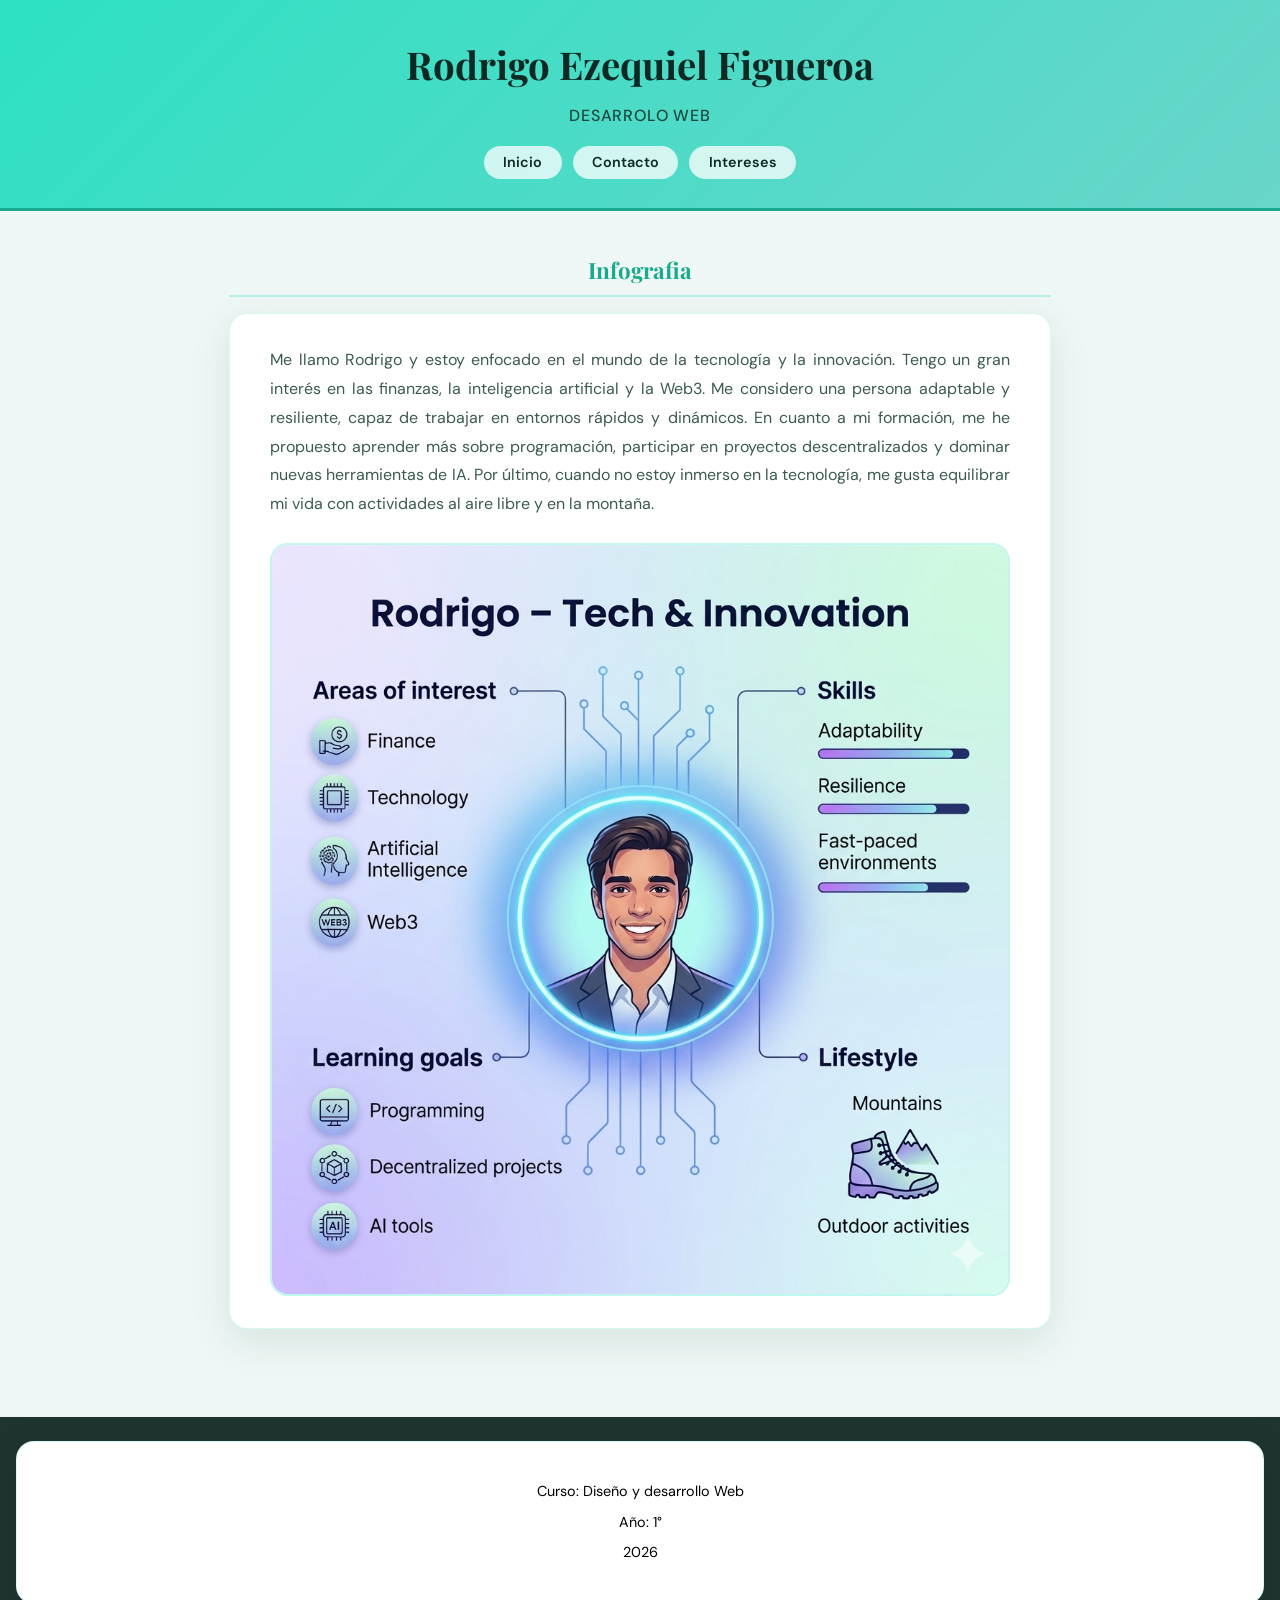
<file: index.html>
<!DOCTYPE html>
<html lang="en">
<head>
    <meta charset="UTF-8">
    <meta name="viewport" content="width=device-width, initial-scale=1.0">
    <title>Rodrigo Ezequiel Figueroa</title>
    <link rel="stylesheet" href="styles.css">
</head>
<body>
    <header>
        <h1>Rodrigo Ezequiel Figueroa</h1>
            <h2>Desarrolo web</h2>
        <nav>
            <ul>
                <li>
                    <a href="index.html">Inicio</a>
                </li>
                <li>
                   <a href="contacto.html">Contacto</a> 
                </li>
                <li>
                    <a href="intereses.html">Intereses</a>
                </li>
            </ul>
        </nav>
    </header>
    <main>
        <h3>Infografia</h3>
            <section>
                <p>Me llamo Rodrigo y estoy enfocado en el mundo de la tecnología y la innovación.

                    Tengo un gran interés en las finanzas, la inteligencia artificial y la Web3. Me considero una persona adaptable y resiliente, capaz de trabajar en entornos rápidos y dinámicos.

                    En cuanto a mi formación, me he propuesto aprender más sobre programación, participar en proyectos descentralizados y dominar nuevas herramientas de IA.

                    Por último, cuando no estoy inmerso en la tecnología, me gusta equilibrar mi vida con actividades al aire libre y en la montaña.
                </p>
<img src="img/img1.png" alt="Imagen de Rodrigo Figueroa">            </section>
    </main>
    <footer>
        <section>
            <p>Curso: Diseño y desarrollo Web</p>
            <p>Año: 1°</p>
            <p>2026</p>
        </section>
    </footer>
    
</body>
</html>
</file>
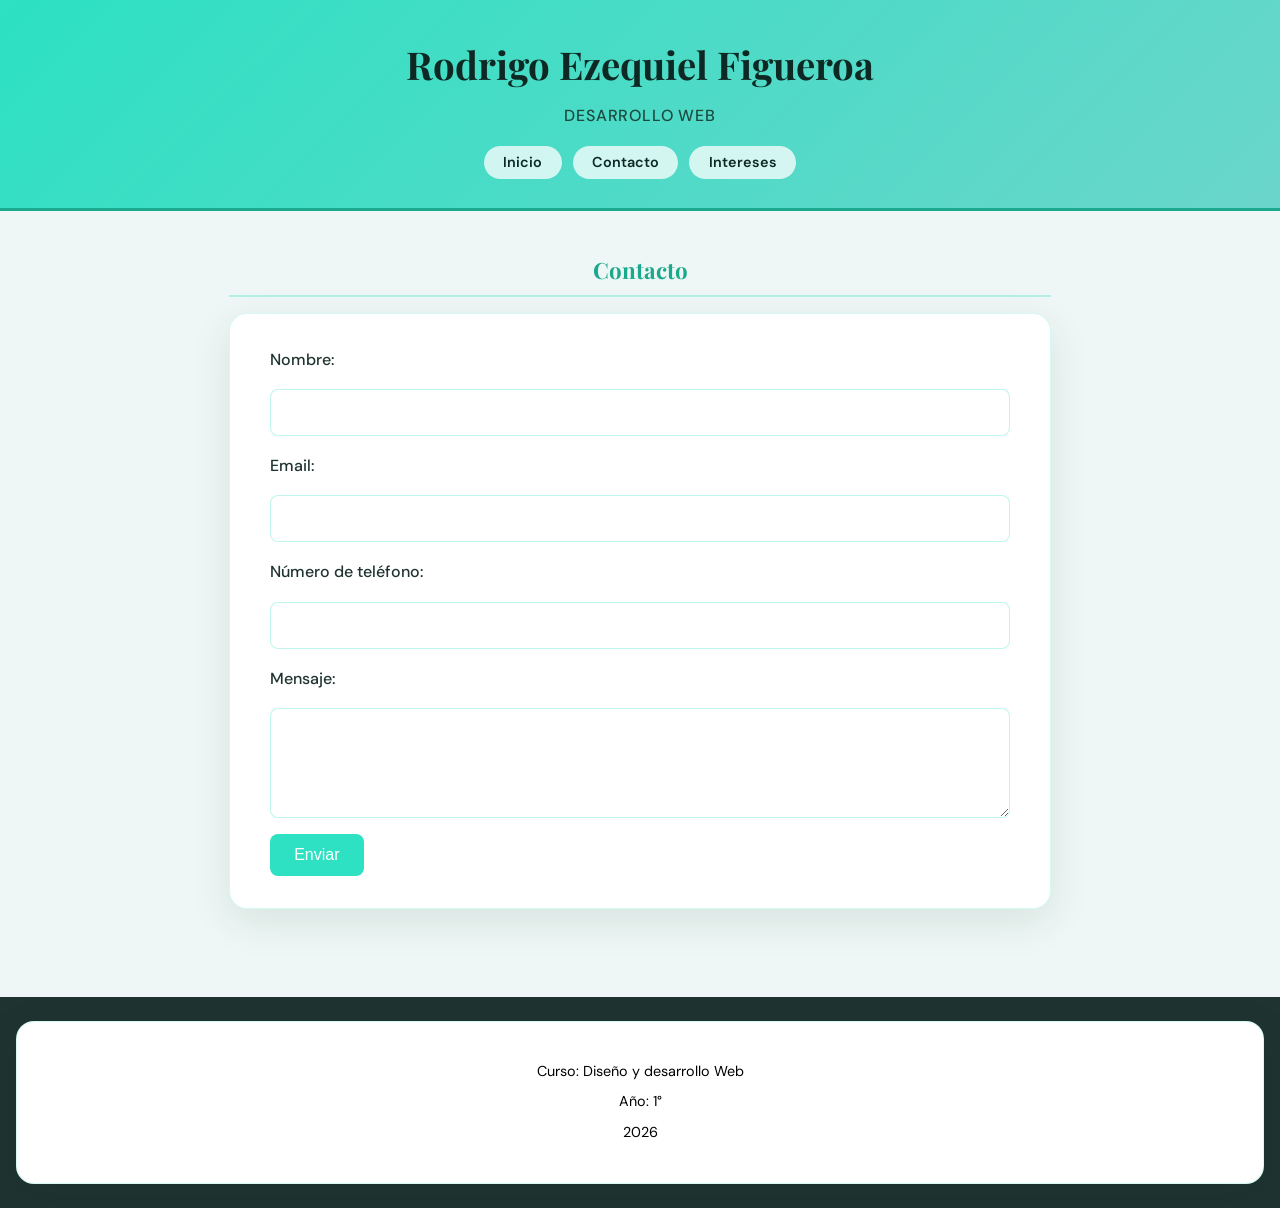
<file: contacto.html>
<!DOCTYPE html>
<html lang="es">
<head>
    <meta charset="UTF-8">
    <meta name="viewport" content="width=device-width, initial-scale=1.0">
    <title>Contacto - Rodrigo Ezequiel Figueroa</title>
    <link rel="stylesheet" href="styles.css">
</head>
<body>
    <header>
        <h1>Rodrigo Ezequiel Figueroa</h1>
        <h2>Desarrollo web</h2>
        <nav>
            <ul>
                <li><a href="index.html">Inicio</a></li>
                <li><a href="contacto.html">Contacto</a></li>
                <li><a href="intereses.html">Intereses</a></li>
            </ul>
        </nav>
    </header>
    <main>
        <h3>Contacto</h3>
        <section>
            <form action="#" method="post">
                <label for="nombre">Nombre:</label>
                <input type="text" id="nombre" name="nombre" required>
                
                <label for="email">Email:</label>
                <input type="email" id="email" name="email" required>
                
                <label for="telefono">Número de teléfono:</label>
                <input type="tel" id="telefono" name="telefono" required>
                
                <label for="mensaje">Mensaje:</label>
                <textarea id="mensaje" name="mensaje" rows="4" cols="50" required></textarea>
                
                <button type="submit">Enviar</button>
            </form>
        </section>
    </main>
    <footer>
        <section>
            <p>Curso: Diseño y desarrollo Web</p>
            <p>Año: 1°</p>
            <p>2026</p>
        </section>
    </footer>
</body>
</html>
</file>
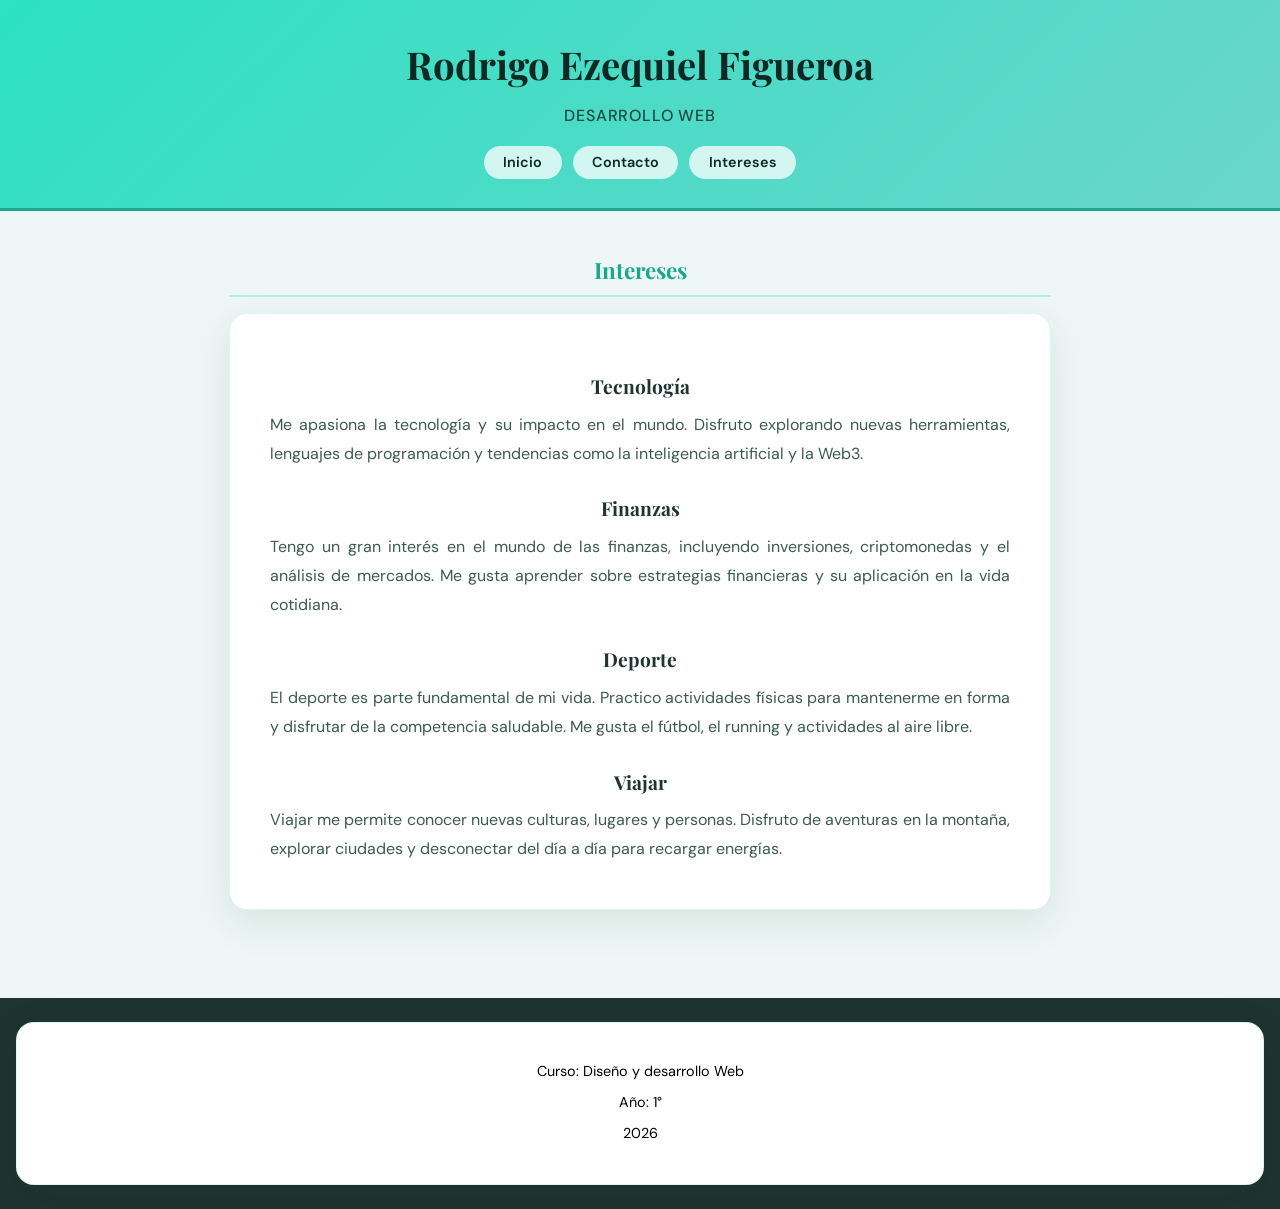
<file: intereses.html>
<!DOCTYPE html>
<html lang="es">
<head>
    <meta charset="UTF-8">
    <meta name="viewport" content="width=device-width, initial-scale=1.0">
    <title>Intereses - Rodrigo Ezequiel Figueroa</title>
    <link rel="stylesheet" href="styles.css">
</head>
<body>
    <header>
        <h1>Rodrigo Ezequiel Figueroa</h1>
        <h2>Desarrollo web</h2>
        <nav>
            <ul>
                <li><a href="index.html">Inicio</a></li>
                <li><a href="contacto.html">Contacto</a></li>
                <li><a href="intereses.html">Intereses</a></li>
            </ul>
        </nav>
    </header>
    <main>
        <h3>Intereses</h3>
        <section>
            <h4>Tecnología</h4>
            <p>Me apasiona la tecnología y su impacto en el mundo. Disfruto explorando nuevas herramientas, lenguajes de programación y tendencias como la inteligencia artificial y la Web3.</p>
            
            <h4>Finanzas</h4>
            <p>Tengo un gran interés en el mundo de las finanzas, incluyendo inversiones, criptomonedas y el análisis de mercados. Me gusta aprender sobre estrategias financieras y su aplicación en la vida cotidiana.</p>
            
            <h4>Deporte</h4>
            <p>El deporte es parte fundamental de mi vida. Practico actividades físicas para mantenerme en forma y disfrutar de la competencia saludable. Me gusta el fútbol, el running y actividades al aire libre.</p>
            
            <h4>Viajar</h4>
            <p>Viajar me permite conocer nuevas culturas, lugares y personas. Disfruto de aventuras en la montaña, explorar ciudades y desconectar del día a día para recargar energías.</p>
        </section>
    </main>
    <footer>
        <section>
            <p>Curso: Diseño y desarrollo Web</p>
            <p>Año: 1°</p>
            <p>2026</p>
        </section>
    </footer>
</body>
</html>
</file>
<file: styles.css>
@import url('https://fonts.googleapis.com/css2?family=Playfair+Display:wght@600;700&family=DM+Sans:wght@400;500;600&display=swap');

/* Variables globales para colores, fuentes y otros valores reutilizables */
:root {
    --bg: #eef7f5; /* Color de fondo de la página */
    --surface: #ffffff; /* Color de fondo de secciones */
    --primary: #2DE1C2; /* Color primario para botones y acentos */
    --secondary: #6AD5CB; /* Color secundario para gradientes */
    --accent: #1aa98c; /* Color de acento para títulos y bordes */
    --muted: #5a7a6d; /* Color muted para bordes */
    --dark: #1f3330; /* Color oscuro para footer */
    --text: #1f3330; /* Color de texto principal */
    --text-soft: #3d5a52; /* Color de texto suave */
    --shadow: 0 12px 40px rgba(17, 45, 38, 0.10); /* Sombra para secciones */
    --radius: 18px; /* Radio de borde para esquinas redondeadas */
    --title-font: 'Playfair Display', Georgia, serif; /* Fuente para títulos */
    --body-font: 'DM Sans', 'Segoe UI', sans-serif; /* Fuente para texto del cuerpo */
}

/* Reset básico para consistencia en todos los navegadores.
   Selecciona todos los elementos (*) y sus pseudo-elementos (::before, ::after).
   Aplica box-sizing: border-box (ancho/alto incluye padding y borde) y resetea margin/padding a 0 para eliminar estilos predeterminados inconsistentes. */
*, *::before, *::after {
    box-sizing: border-box;
    margin: 0;
    padding: 0;
}

/* Estilos del cuerpo de la página */
body {
    font-family: var(--body-font);
    font-size: 1rem;
    line-height: 1.7;
    color: var(--text);
    background-color: var(--bg);
    min-height: 100vh;
}

/* Estilos del header */
header {
    background: linear-gradient(135deg, var(--primary) 0%, var(--secondary) 100%);
    padding: 2rem 1.5rem;
    text-align: center;
    border-bottom: 3px solid var(--accent);
}

header h1 {
    font-family: var(--title-font);
    font-size: 2.4rem;
    color: #0e2924;
    margin-bottom: 0.3rem;
}

header h2 {
    font-size: 1rem;
    font-weight: 500;
    color: #1d4a40;
    margin-bottom: 1.2rem;
    text-transform: uppercase;
    letter-spacing: 0.05em;
}

/* Estilos de navegación */
nav ul {
    list-style: none;
    display: flex;
    justify-content: center;
    flex-wrap: wrap;
    gap: 0.7rem;
}

nav a {
    font-size: 0.9rem;
    font-weight: 600;
    color: #0e2924;
    text-decoration: none;
    padding: 0.45rem 1.2rem;
    border-radius: 999px;
    background: rgba(255, 255, 255, 0.75);
    transition: background 0.2s ease, transform 0.2s ease;
}

nav a:hover {
    background: #ffffff;
    transform: translateY(-2px);
}

/* Estilos del contenido principal */
main {
    max-width: 860px;
    margin: 2.5rem auto;
    padding: 0 1.2rem 3rem;
}

/* Estilos para títulos principales (h3) */
h3 {
    font-family: var(--title-font);
    font-size: 1.4rem;
    color: var(--accent);
    margin-bottom: 1rem;
    padding-bottom: 0.4rem;
    border-bottom: 2px solid rgba(45, 225, 194, 0.3);
    text-align: center;
}

/* Estilos para secciones de contenido */
section {
    background: var(--surface);
    border: 1px solid rgba(45, 225, 194, 0.2);
    border-radius: var(--radius);
    padding: 2rem 2.5rem;
    box-shadow: var(--shadow);
}

/* Estilos para párrafos */
p {
    font-size: 1rem;
    color: var(--text-soft);
    line-height: 1.8;
    margin-bottom: 0.8rem;
    text-align: justify;
}

/* Estilos para imágenes */
img {
    display: block;
    max-width: 100%;
    height: auto;
    margin: 1.5rem auto 0;
    border-radius: var(--radius);
    border: 2px solid rgba(45, 225, 194, 0.3);
}

/* Estilos del footer */
footer {
    background: var(--dark);
    color: rgba(255, 255, 255, 0.7);
    text-align: center;
    padding: 1.5rem 1rem;
    margin-top: 1rem;
}

footer section p {
    font-size: 0.9rem;
    color: black;
    margin: 0.3rem 0;
    text-align: center;
}

/* Media queries para responsividad en dispositivos móviles */
@media (max-width: 600px) {
    header h1 { font-size: 1.8rem; }
    section   { padding: 1.2rem; }
    main      { margin: 1.5rem auto; }
}

/* Estilos para el formulario de contacto */
form {
    display: flex;
    flex-direction: column;
    gap: 1rem;
}

label {
    font-weight: 500;
    color: var(--text);
}

input, textarea {
    width: 100%;
    padding: 0.75rem;
    border: 1px solid rgba(45, 225, 194, 0.3);
    border-radius: 8px;
    font-family: inherit;
    font-size: 1rem;
    box-sizing: border-box;
    transition: border-color 0.2s ease;
}

input:focus, textarea:focus {
    outline: none;
    border-color: var(--primary);
}

button {
    background: var(--primary);
    color: white;
    padding: 0.75rem 1.5rem;
    border: none;
    border-radius: 8px;
    font-size: 1rem;
    font-weight: 500;
    cursor: pointer;
    transition: background 0.2s ease;
    align-self: flex-start;
}

button:hover {
    background: var(--accent);
}

/* Estilos para subtítulos (h4) */
h4 {
    font-family: var(--title-font);
    font-size: 1.2rem;
    color: var(--text);
    margin-top: 1.5rem;
    margin-bottom: 0.5rem;
    text-align: center;
}
</file>
